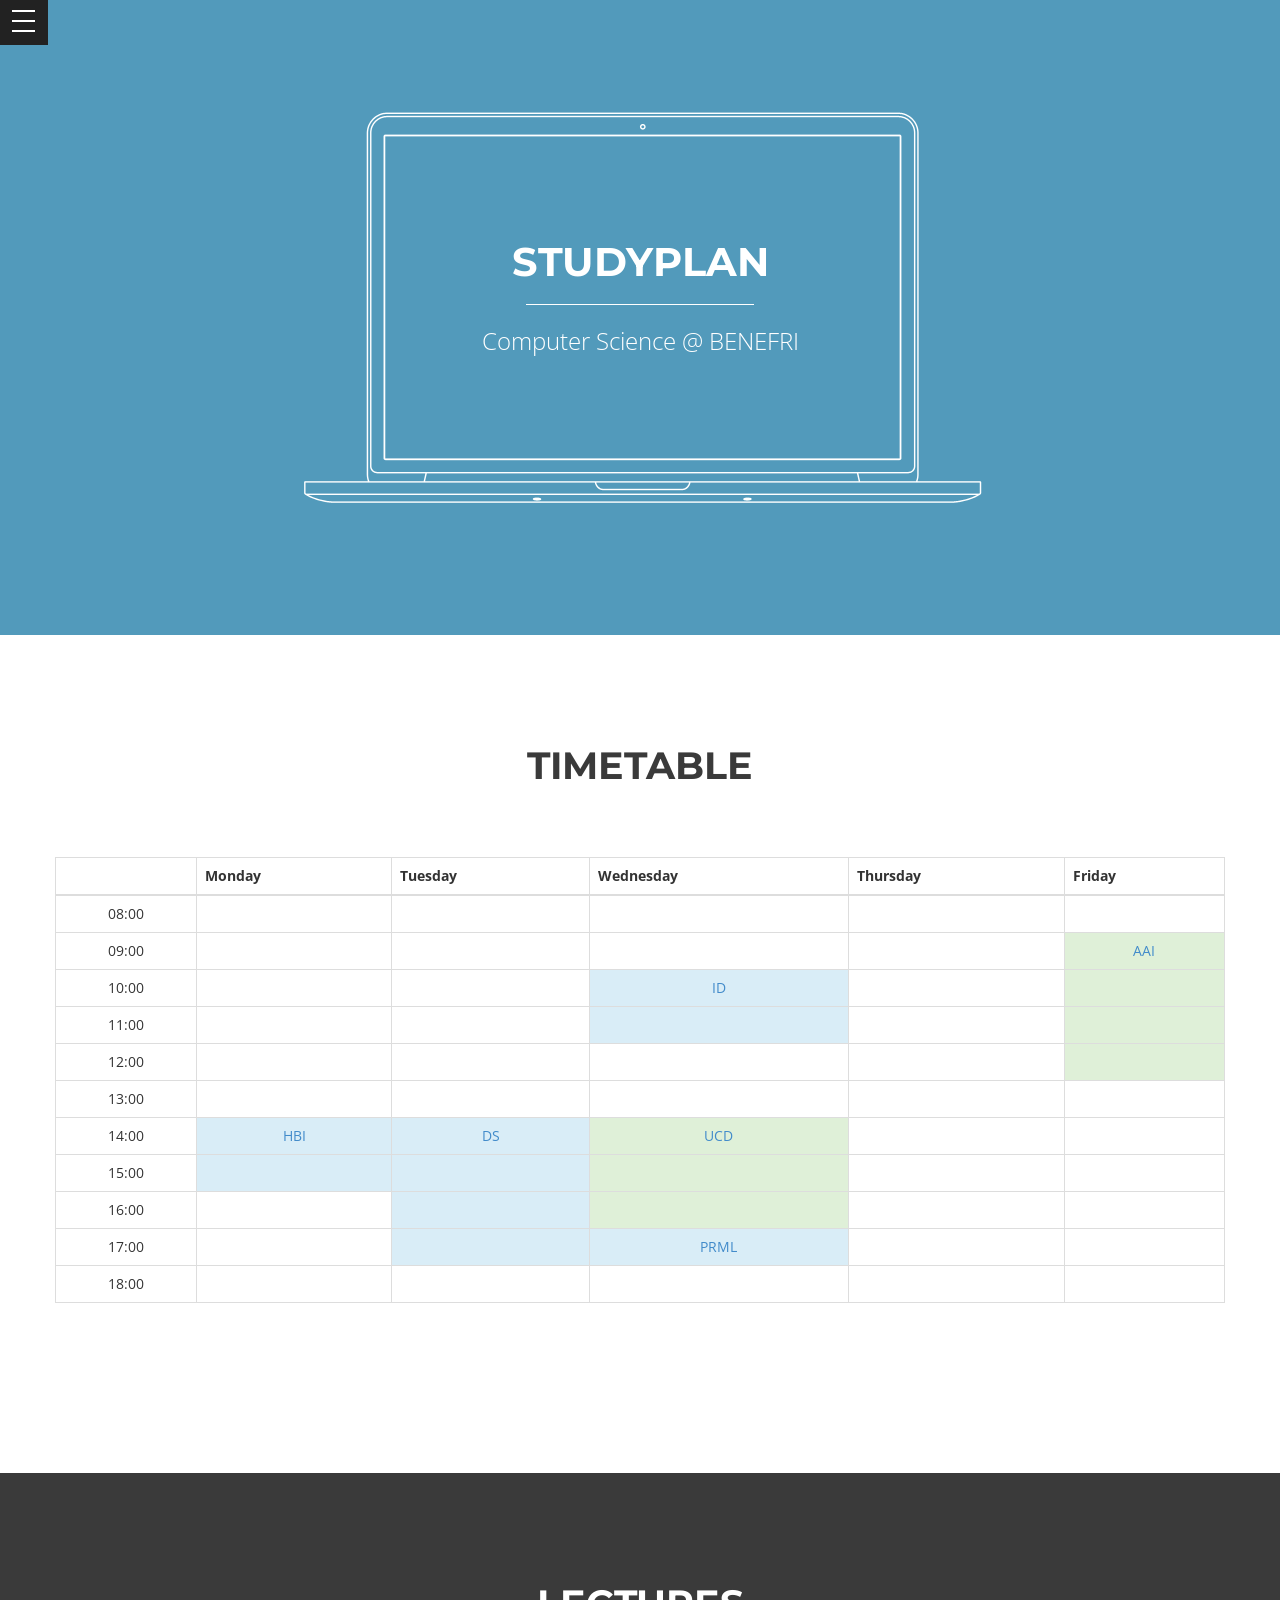
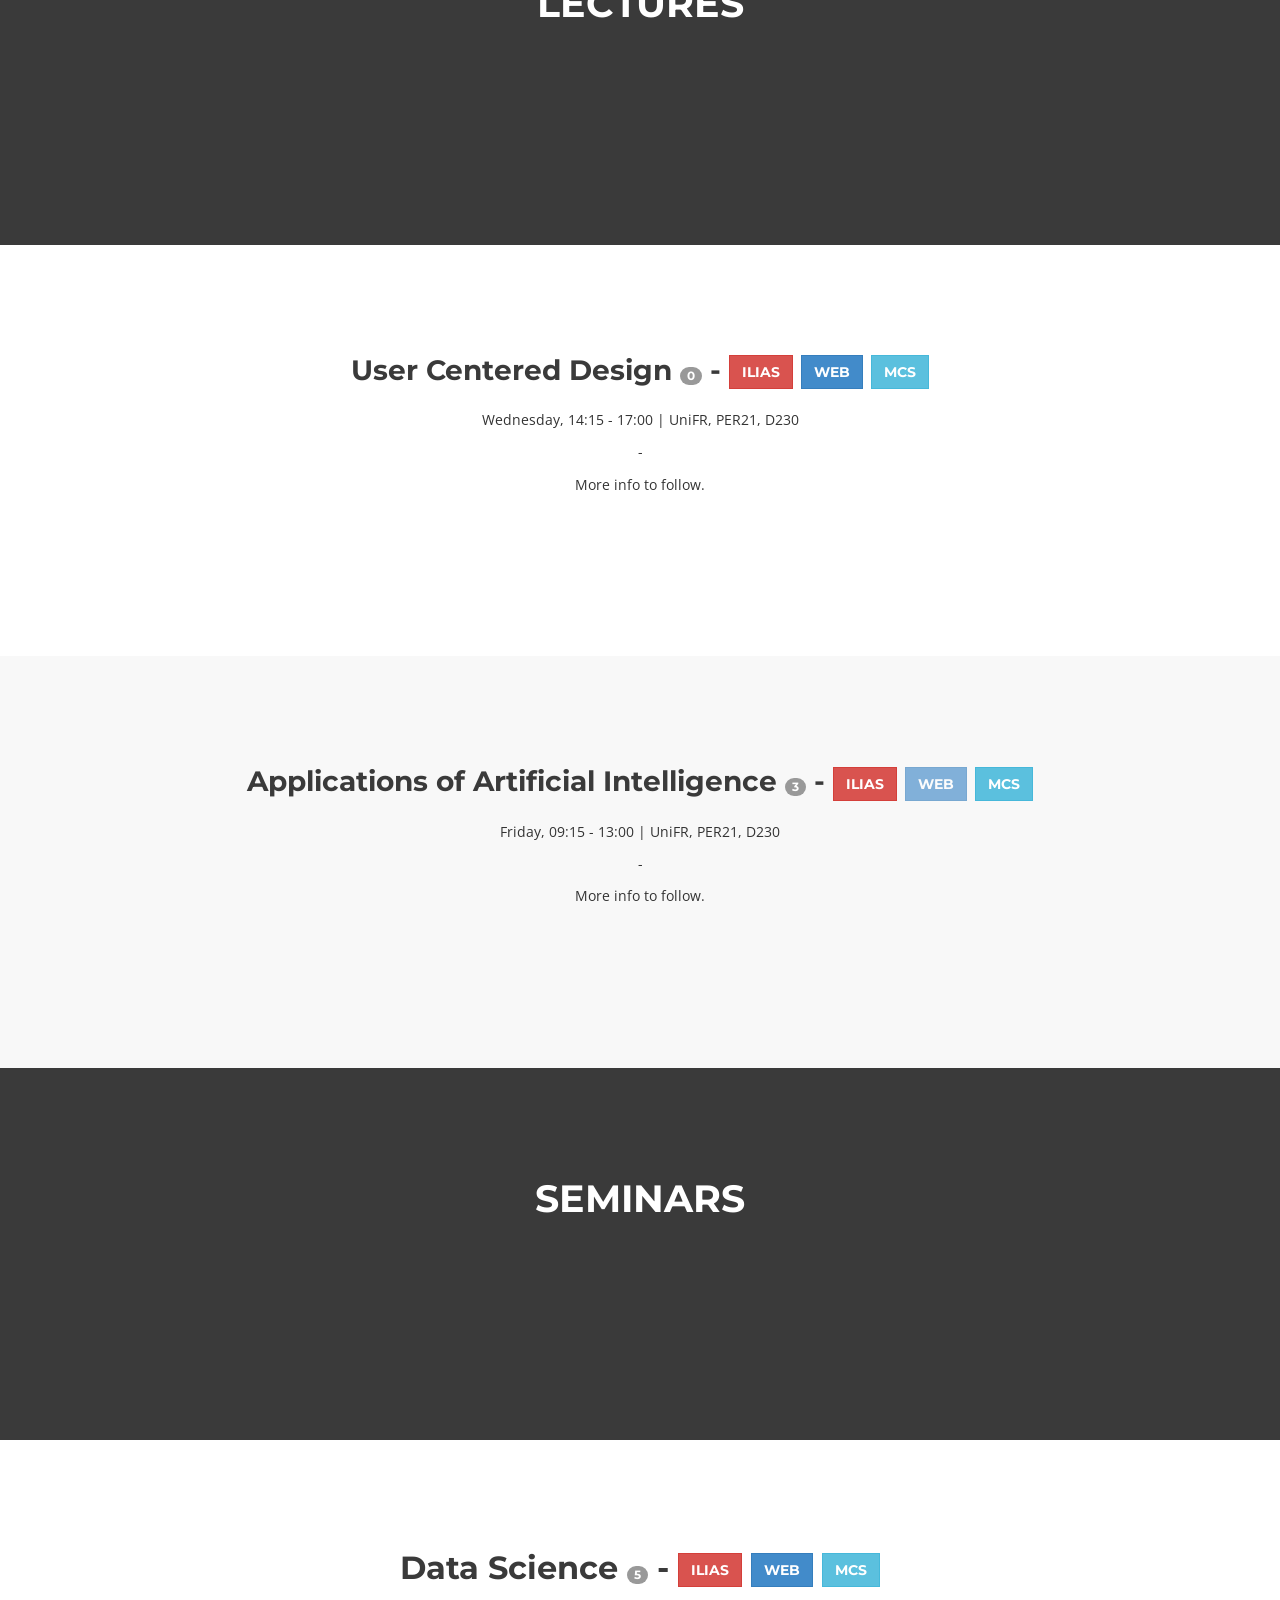
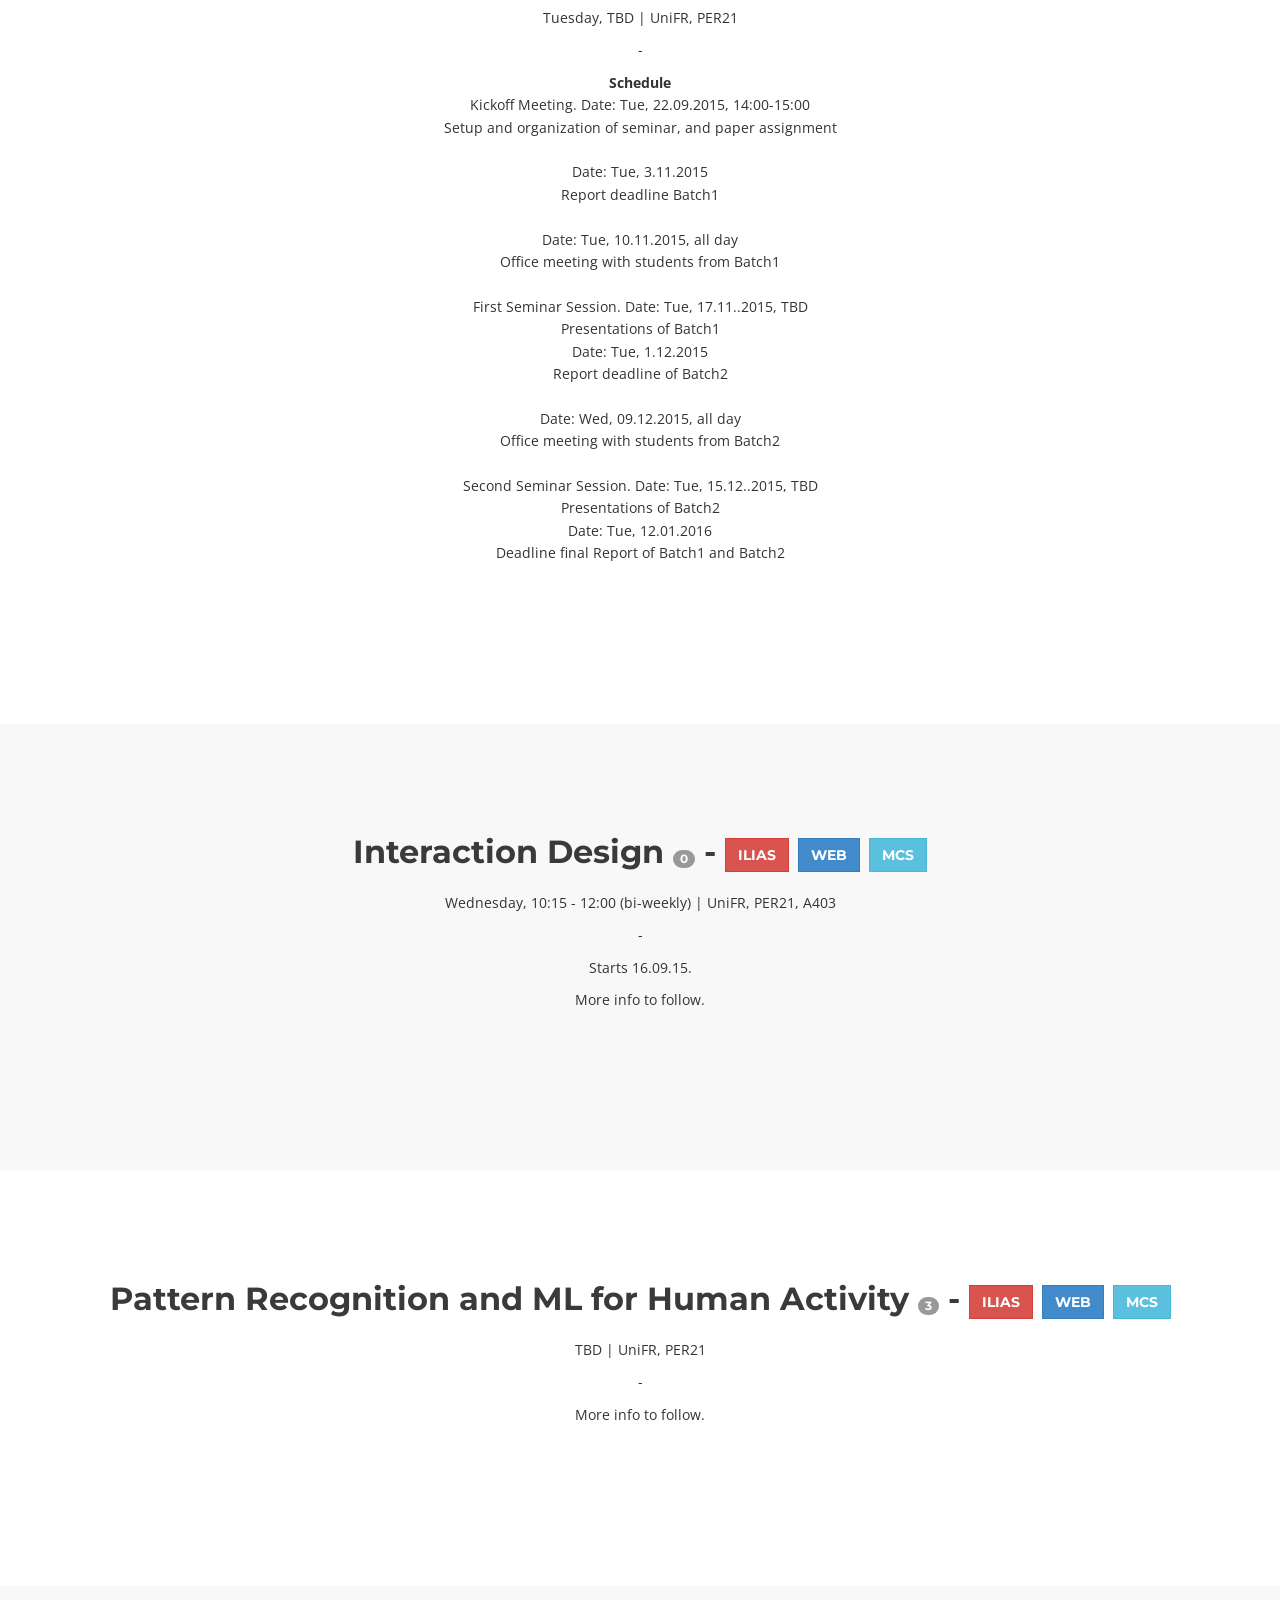
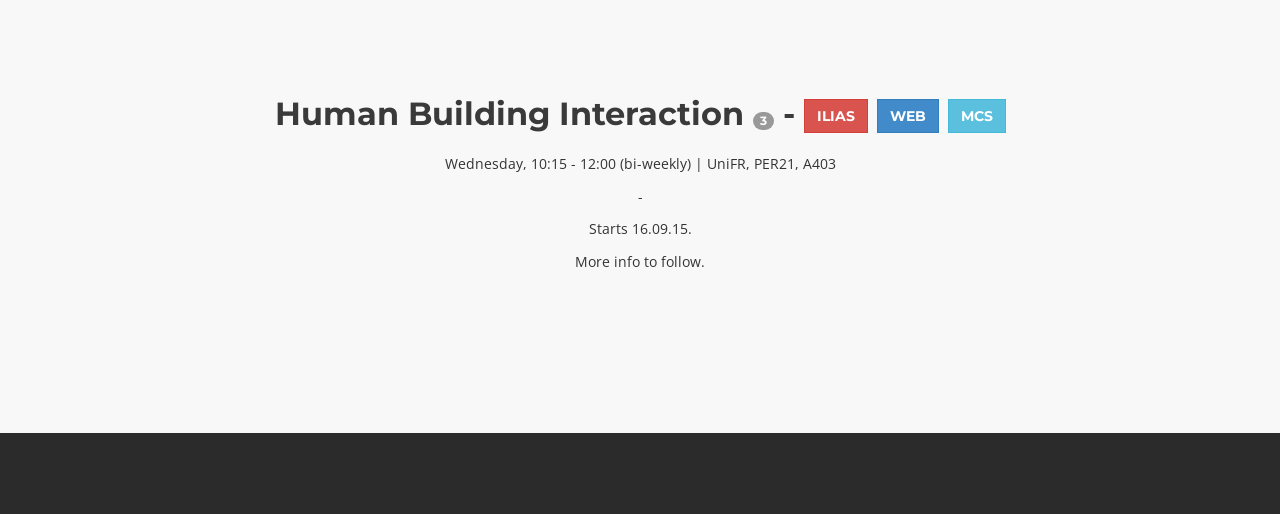
<file: index.html>
<!DOCTYPE html>
<html>
  <head>
    <title>ojs.xyz/uni</title>
    <meta charset="utf-8" />
    <meta content="width=device-width, initial-scale=1, maximum-scale=1, user-scalable=no" name="viewport">
    <!-- css -->
    <link href="css/bootstrap.min.css" rel="stylesheet" media="screen">
    <link href="css/style.css" rel="stylesheet" media="screen">
      	<script src="js/modernizr.custom.js"></script>

      </head>  <body><div class="menu-area">
			<div id="dl-menu" class="dl-menuwrapper">
						<button class="dl-trigger">Open Menu</button>
						<ul class="dl-menu">
							<li><a href="#">Home</a></li>
							<li><a href="#timetable">Timetable</a></li>
							<li>
								<a href="#">Lectures</a>
								<ul class="dl-submenu">
									<li><a href="#ucd">UCD</a></li>
									<li><a href="#aai">AAI</a></li>
								</ul>
							</li>
                            <li>
								<a href="#">Seminars</a>
								<ul class="dl-submenu">
									<li><a href="#ds">DS</a></li>
									<li><a href="#id">ID</a></li>
									<li><a href="#prml">PRML</a></li>
									<li><a href="#hbi">HBI</a></li>
								</ul>
							</li>
						</ul>
					</div><!-- /dl-menuwrapper -->
	</div>	

	  <!-- intro area -->	  
	  <div id="intro">
	  
			<div class="intro-text">
				<div class="container">
					<div class="row">
					
						
					<div class="col-md-12">
			
						<div class="brand">
							<h1><a href="index.html">STUDYPLAN</a></h1>
							<div class="line-spacer"></div>
							<p><span>Computer Science @ BENEFRI</span></p>
						</div>
					</div>
					</div>
				</div>
		 	</div>
			
	 </div>	  
	  
	  <!-- About -->
	  <section id="timetable" class="home-section bg-white">
		<div class="container">
			  <div class="row">
				  <div class="col-md-offset-2 col-md-8">
					<div class="section-heading">
					 <h2>TIMETABLE</h2>
					</div>
				  </div>
			  </div>
			  <div class="row">
                <table class="table table-bordered">
                    <thead>
                        <th></th><th>Mon<span class="hidden-xs">day</span></th><th>Tue<span class="hidden-xs">sday</span></th><th>Wed<span class="hidden-xs">nesday</span></th><th>Thu<span class="hidden-xs">rsday</span></th><th>Fri<span class="hidden-xs">day</span></th>
                    </thead>
                    <tbody class="time">
                        <tr><td>08<span class="hidden-xs">:00</span></td><td></td><td></td><td></td><td></td><td></td></tr>
                        <tr><td>09<span class="hidden-xs">:00</span></td><td></td><td></td><td></td><td></td><td class="success"><a href="#aai">AAI</a></td></tr>
                        <tr><td>10<span class="hidden-xs">:00</span></td><td></td><td></td><td class="info"><a href="#id">ID</a></td><td></td><td class="success"></td></tr>
                        <tr><td>11<span class="hidden-xs">:00</span></td><td></td><td></td><td class="info"></td><td></td><td class="success"></td></tr>
                        <tr><td>12<span class="hidden-xs">:00</span></td><td></td><td></td><td></td><td></td><td class="success"></td></tr>
                        <tr><td>13<span class="hidden-xs">:00</span></td><td></td><td></td><td></td><td></td><td></td></tr>
                        <tr><td>14<span class="hidden-xs">:00</span></td><td class="info"><a href="#hbi">HBI</a></td><td class="info"><a href="#ds">DS</a></td><td class="success"><a href="#ucd">UCD</a></td><td></td><td></td></tr>
                        <tr><td>15<span class="hidden-xs">:00</span></td><td class="info"></td><td class="info"></td><td class="success"></td><td></td><td></td></tr>
                        <tr><td>16<span class="hidden-xs">:00</span></td><td></td><td class="info"></td><td class="success"></td><td></td><td></td></tr>
                        <tr><td>17<span class="hidden-xs">:00</span></td><td></td><td class="info"></td><td class="info"><a href="#prml">PRML</a></td><td></td><td></td></tr>
                        <tr><td>18<span class="hidden-xs">:00</span></td><td></td><td></td><td></td><td></td><td></td></tr>
                    </tbody>
                </table>
			  </div>			  
		  </div>	  
	  </section>	  
<!-- spacer -->	  
<section id="spacer1" class="home-section spacer">	
   <div class="container">
        <div class="row">
            <div class="col-md-12">
                <div class="color-light">
                    <div class="section-heading">
                        <h2>Lectures</h2>
                    </div>
                </div>
            </div>				
        </div>
    </div>
</section>	
<!-- Lectures -->
<!-- <section id="snit" class="home-section bg-white">  
    <div class="container">
        <div class="row">
            <div class="col-lg-12">
                    <h2>Sensor Networks and Internet of Things <span class="badge">1</span> - <a href="https://ilias.unibe.ch/goto_ilias3_unibe_crs_849894.html" class="btn btn-danger">ILIAS</a> <a href="http://cds.unibe.ch/teaching/hs15_sn.html" class="btn btn-primary">Web</a> <a href="http://mcs.unibnf.ch/program/courses-timetable/courses/sensor-networks-and-internet-things" class="btn btn-info">MCS</a></h2>
                    <p>Monday, 09:15 - 13:00 | UniBE, Engehaldenstrasse 8, 003</p>
                    <p>-</p>
                    <p>More info to follow.</p>
            </div>
        </div>
    </div>
</section> -->
<section id="ucd" class="home-section bg-white">  
    <div class="container">
        <div class="row">
            <div class="col-lg-12">
                <div class="row">
                    <h3>User Centered Design <span class="badge">0</span> - <a href="https://ilias.unibe.ch/goto_ilias3_unibe_crs_849898.html" class="btn btn-danger">ILIAS</a> <a href="http://human-ist.unifr.ch/?q=courses/user-centered-design" class="btn btn-primary">Web</a> <a href="http://mcs.unibnf.ch/program/courses-timetable/courses/user-centered-design-3" class="btn btn-info">MCS</a></h3>
                    <p>Wednesday, 14:15 - 17:00 | UniFR, PER21, D230</p>
                    <p>-</p>
                    <p>More info to follow.</p>
                </div>     
            </div>
        </div>
    </div>
</section>
<section id="aai" class="home-section bg-gray">  
    <div class="container">
        <div class="row">
            <div class="col-lg-12">
                <div class="row">
                    <h3>Applications of Artificial Intelligence <span class="badge">3</span> - <a href="https://ilias.unibe.ch/goto_ilias3_unibe_crs_849820.html" class="btn btn-danger">ILIAS</a> <a href="" class="btn btn-primary disabled">Web</a> <a href="http://mcs.unibnf.ch/program/courses-timetable/courses/applications-artificial-intelligence-1" class="btn btn-info">MCS</a></h3>
                    <p>Friday, 09:15 - 13:00 | UniFR, PER21, D230</p>
                    <p>-</p>
                    <p>More info to follow.</p>
                </div>     
            </div>
        </div>
    </div>
</section>
<!-- spacer -->	  
<section id="spacer2" class="home-section spacer">	
   <div class="container">
        <div class="row">
            <div class="col-md-12">
                <div class="color-light">
                    <div class="section-heading">
                        <h2>Seminars</h2>
                    </div>
                </div>
            </div>				
        </div>
    </div>
</section>
<section id="ds" class="home-section bg-white">  
    <div class="container">
        <div class="row">
            <div class="col-lg-12">
                <div class="row">
                    <h2>Data Science <span class="badge">5</span> - <a href="https://ilias.unibe.ch/goto_ilias3_unibe_crs_852027.html" class="btn btn-danger">ILIAS</a> <a href="https://diuf.unifr.ch/xi/ds/" class="btn btn-primary">Web</a> <a href="http://mcs.unibnf.ch/program/courses-timetable/courses/seminar-data-science" class="btn btn-info">MCS</a></h2>
                    <p>Tuesday, TBD | UniFR, PER21</p>
                    <p>-</p>
<p><strong>Schedule</strong><br>
Kickoff Meeting. Date: Tue, 22.09.2015, 14:00-15:00<br>
Setup and organization of seminar, and paper assignment<br>
<br>
Date: Tue, 3.11.2015 <br>
Report deadline Batch1<br>
<br>
Date: Tue, 10.11.2015, all day<br>
Office meeting with students from Batch1<br>
<br>
First Seminar Session. Date: Tue, 17.11..2015, TBD<br>
Presentations of Batch1<br>
Date: Tue, 1.12.2015 <br>
Report deadline of Batch2<br>
<br>
Date: Wed, 09.12.2015, all day<br>
Office meeting with students from Batch2<br>
<br>
Second Seminar Session. Date: Tue, 15.12..2015, TBD<br>
Presentations of Batch2<br>
Date: Tue, 12.01.2016 <br>
Deadline final Report of Batch1 and Batch2</p>
                </div>     
            </div>
        </div>
    </div>
</section>
<section id="id" class="home-section bg-gray">  
    <div class="container">
        <div class="row">
            <div class="col-lg-12">
                <div class="row">
                    <h2>Interaction Design <span class="badge">0</span> - <a href="https://ilias.unibe.ch/goto_ilias3_unibe_crs_849932.html" class="btn btn-danger">ILIAS</a> <a href="http://human-ist.unifr.ch/?q=seminars/interaction-design-seminar" class="btn btn-primary">Web</a> <a href="http://mcs.unibnf.ch/program/courses-timetable/courses/seminar-interaction-design-2" class="btn btn-info">MCS</a></h2>
                    <p>Wednesday, 10:15 - 12:00 (bi-weekly) | UniFR, PER21, A403</p>
                    <p>-</p>
                    <p>Starts 16.09.15.</p>
                    <p>More info to follow.</p>
                </div>     
            </div>
        </div>
    </div>
</section>
<section id="prml" class="home-section bg-white">  
    <div class="container">
        <div class="row">
            <div class="col-lg-12">
                <div class="row">
                    <h2>Pattern Recognition and ML for Human Activity <span class="badge">3</span> - <a href="https://ilias.unibe.ch/goto_ilias3_unibe_crs_849940.html" class="btn btn-danger">ILIAS</a> <a href="https://docs.google.com/document/d/1BMZAsewyXaJGzF4AjaU56o7P7EnpkDwjt7kWhXnD6mU/edit" class="btn btn-primary">Web</a> <a href="http://mcs.unibnf.ch/program/courses-timetable/courses/seminar-pattern-recognition-and-machine-learning-human-activity-1" class="btn btn-info">MCS</a></h2>
                    <p>TBD | UniFR, PER21</p>
                    <p>-</p>
                    <p>More info to follow.</p>
                </div>     
            </div>
        </div>
    </div>
</section>
<section id="hbi" class="home-section bg-gray">  
    <div class="container">
        <div class="row">
            <div class="col-lg-12">
                <div class="row">
                    <h2>Human Building Interaction <span class="badge">3</span> - <a href="https://ilias.unibe.ch/goto_ilias3_unibe_crs_849928.html" class="btn btn-danger">ILIAS</a> <a href="http://human-ist.unifr.ch/?q=seminars/interaction-design-seminar" class="btn btn-primary">Web</a> <a href="http://mcs.unibnf.ch/program/courses-timetable/courses/seminar-interaction-design-2" class="btn btn-info">MCS</a></h2>
                    <p>Wednesday, 10:15 - 12:00 (bi-weekly) | UniFR, PER21, A403</p>
                    <p>-</p>
                    <p>Starts 16.09.15.</p>
                    <p>More info to follow.</p>
                </div>     
            </div>
        </div>
    </div>
</section>
	<footer>
		<div class="container">
			<div class="row">
				<div class="col-md-12">
				</div>
			</div>		
		</div>	
	</footer>
	</body> 
	 <!-- js -->
    <script src="js/jquery.js"></script>
    <script src="js/bootstrap.min.js"></script>
	<script src="js/jquery.smooth-scroll.min.js"></script>
	<script src="js/jquery.dlmenu.js"></script>
	<script src="js/wow.min.js"></script>
	<script src="js/custom.js"></script>
  	
</html>
</file>
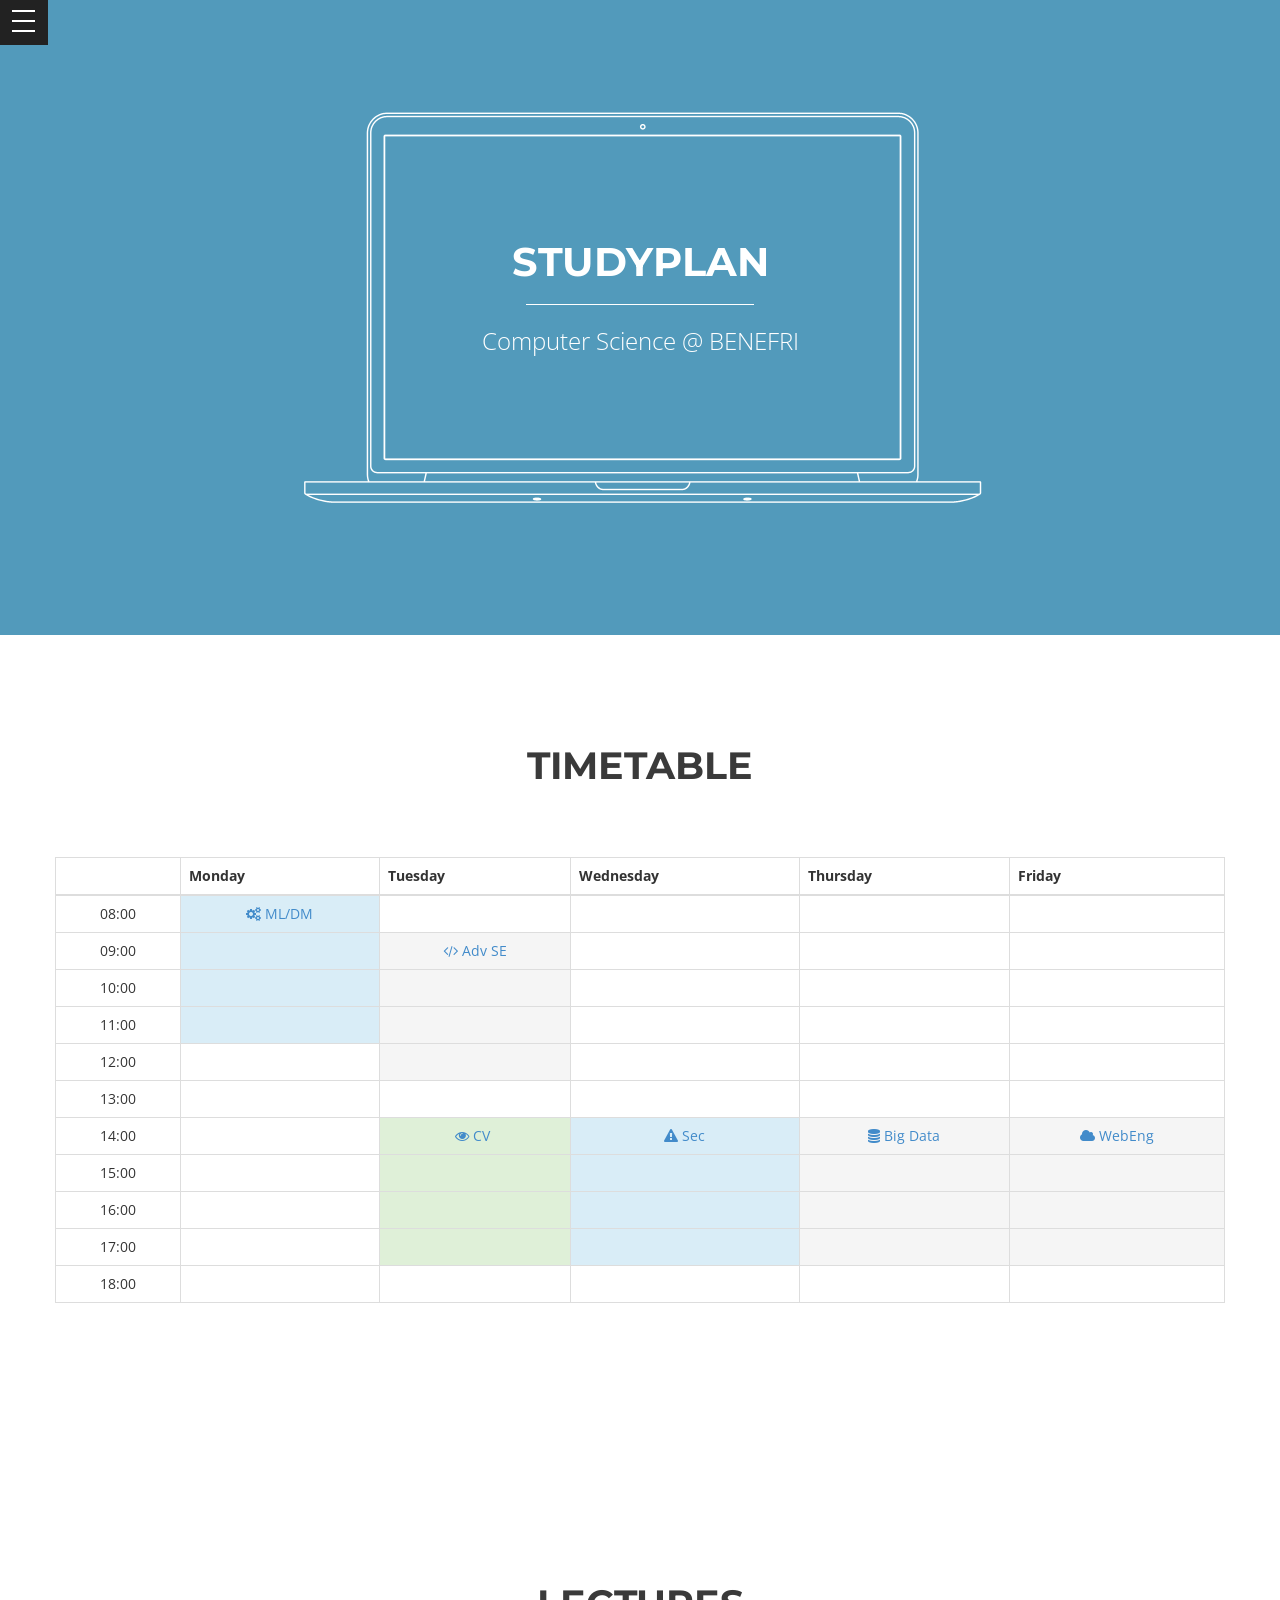
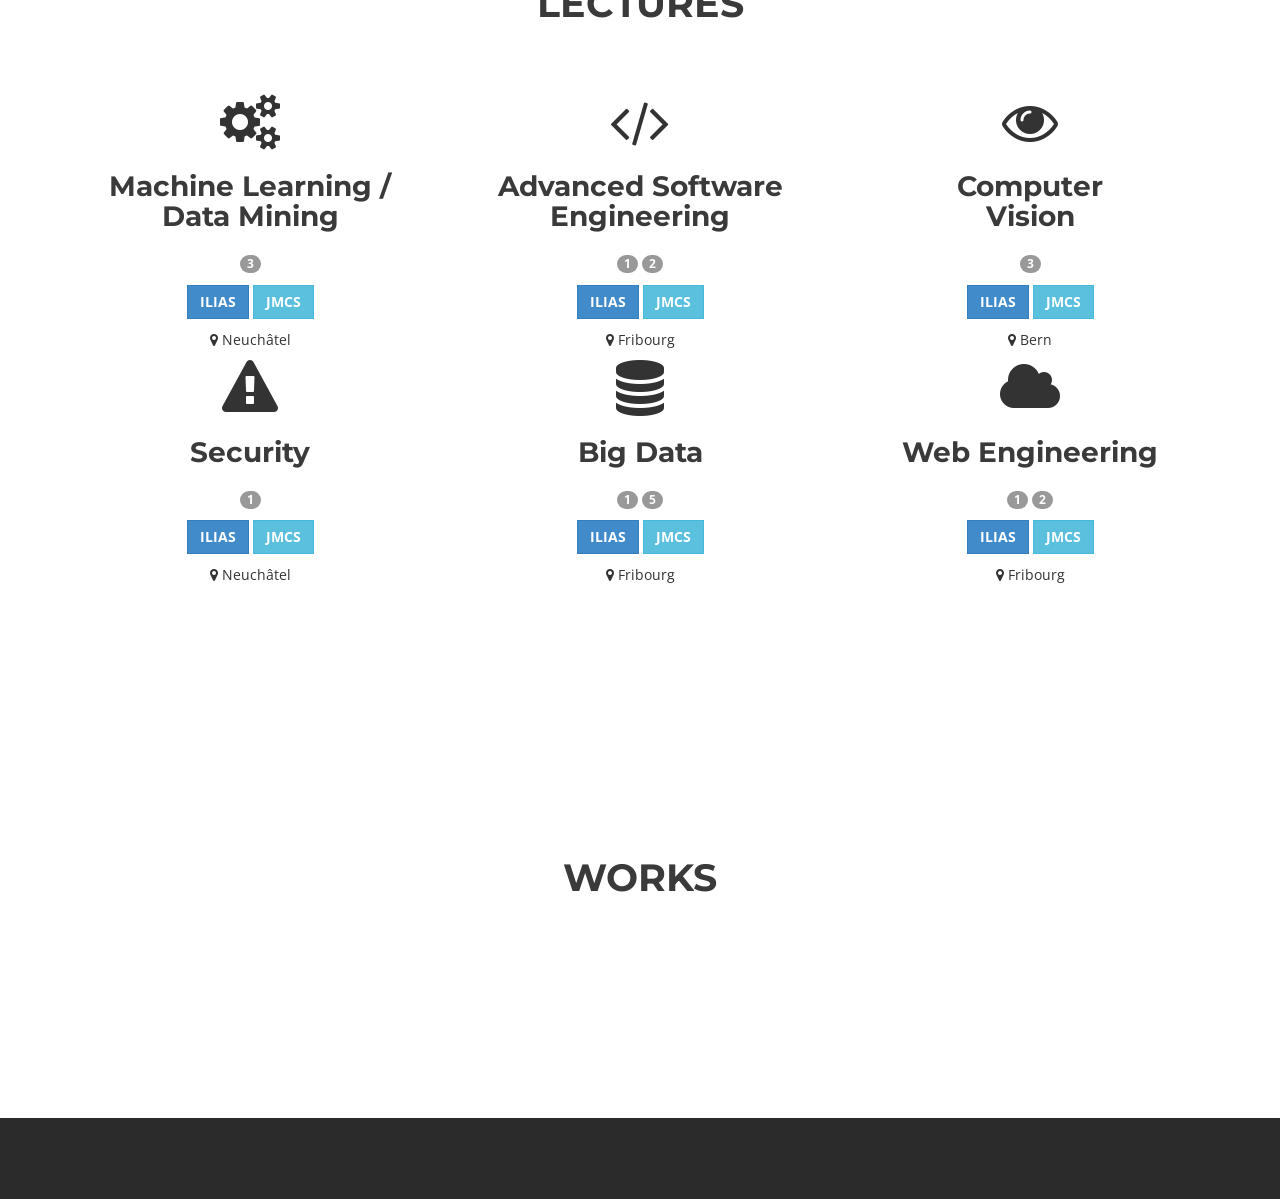
<file: hs14/index.html>
<!DOCTYPE html>
<html>
  <head>
    <title>Studyplan</title>
    <meta charset="utf-8" />
    <meta content="width=device-width, initial-scale=1, maximum-scale=1, user-scalable=no" name="viewport">
    <!-- css -->
    <link href="css/bootstrap.min.css" rel="stylesheet" media="screen">
    <link href="css/style.css" rel="stylesheet" media="screen">
      	<script src="js/modernizr.custom.js"></script>

      </head>  <body><div class="menu-area">
			<div id="dl-menu" class="dl-menuwrapper">
						<button class="dl-trigger">Open Menu</button>
						<ul class="dl-menu">
							<li><a href="#">Home</a></li>
							<li><a href="#timetable">Timetable</a></li>
							<li><a href="#lectures">Lectures</a></li>
							<li><a href="#works">Works</a></li>
							<li>
								<a href="#">Sub Menu</a>
								<ul class="dl-submenu">
									<li><a href="#">Sub menu</a></li>
									<li><a href="#">Sub menu</a></li>
								</ul>
							</li>
						</ul>
					</div><!-- /dl-menuwrapper -->
	</div>	

	  <!-- intro area -->	  
	  <div id="intro">
	  
			<div class="intro-text">
				<div class="container">
					<div class="row">
					
						
					<div class="col-md-12">
			
						<div class="brand">
							<h1><a href="index.html">STUDYPLAN</a></h1>
							<div class="line-spacer"></div>
							<p><span>Computer Science @ BENEFRI</span></p>
						</div>
					</div>
					</div>
				</div>
		 	</div>
			
	 </div>	  
	  
	  <!-- About -->
	  <section id="timetable" class="home-section bg-white">
		<div class="container">
			  <div class="row">
				  <div class="col-md-offset-2 col-md-8">
					<div class="section-heading">
					 <h2>TIMETABLE</h2>
					</div>
				  </div>
			  </div>
			  <div class="row">
                <table class="table table-bordered">
                    <thead>
                        <th></th><th>Mon<span class="hidden-xs">day</span></th><th>Tue<span class="hidden-xs">sday</span></th><th>Wed<span class="hidden-xs">nesday</span></th><th>Thu<span class="hidden-xs">rsday</span></th><th>Fri<span class="hidden-xs">day</span></th>
                    </thead>
                    <tbody>
                        <tr><td>08<span class="hidden-xs">:00</span></td><td class="info"><a href="#mldm"><span class="hidden-xs"><i class="fa fa-gears"></i> ML/DM</span><span class="visible-xs"><i class="fa fa-gears"></i> ML&nbsp; </span></a></td><td></td><td></td><td></td><td></td></tr>
                        <tr><td>09<span class="hidden-xs">:00</span></td><td class="info"></td><td class="active"><a href="#ase"><span class="hidden-xs"><i class="fa fa-code"></i> Adv SE</span><span class="visible-xs"><i class="fa fa-code"></i> ASE</span></a></td><td></td><td></td><td></td></tr>
                        <tr><td>10<span class="hidden-xs">:00</span></td><td class="info"></td><td class="active"></td><td></td><td></td><td></td></tr>
                        <tr><td>11<span class="hidden-xs">:00</span></td><td class="info"></td><td class="active"></td><td></td><td></td><td></td></tr>
                        <tr><td>12<span class="hidden-xs">:00</span></td><td></td><td class="active"></td><td></td><td></td><td></td></tr>
                        <tr><td>13<span class="hidden-xs">:00</span></td><td></td><td></td><td></td><td></td><td></td></tr>
                        <tr><td>14<span class="hidden-xs">:00</span></td><td></td><td class="success"><a href="#cv"><i class="fa fa-eye"></i> CV&nbsp;</a></td><td class="info"><a href="#sec"><i class="fa fa-exclamation-triangle"></i> Sec</a></td><td class="active"><a href="#bg"><span class="hidden-xs"><i class="fa fa-database"></i> Big Data</span><span class="visible-xs"><i class="fa fa-database"></i> BD&nbsp;</span></a></td><td class="active"><a href="#webeng"><span class="hidden-xs"><i class="fa fa-cloud"></i> WebEng</span><span class="visible-xs"><i class="fa fa-cloud"></i> Web</span></a></td></tr>
                        <tr><td>15<span class="hidden-xs">:00</span></td><td></td><td class="success"></td><td class="info"></td><td class="active"></td><td class="active"></td></tr>
                        <tr><td>16<span class="hidden-xs">:00</span></td><td></td><td class="success"></td><td class="info"></td><td class="active"></td><td class="active"></td></tr>
                        <tr><td>17<span class="hidden-xs">:00</span></td><td></td><td class="success"></td><td class="info"></td><td class="active"></td><td class="active"></td></tr>
                        <tr><td>18<span class="hidden-xs">:00</span></td><td></td><td></td><td></td><td></td><td></td></tr>
                    </tbody>
                </table>
			  </div>			  
		  </div>	  
	  </section>	  
	  
<!-- Services -->
<section id="lectures" class="home-section bg-white">
    <div class="container">
        <div class="row">
            <div class="col-md-offset-2 col-md-8">
                <div class="section-heading">
                    <h2>Lectures</h2>
                </div>
            </div>
        </div>
        <div class="row">
        <div class="col-xs-12 col-sm-4 col-md-4 col-lg-4">
            <div class="row">
                <i class="fa fa-gears fa-4x"></i>
                <h3>Machine Learning /<br> Data Mining</h3>
                <p>
                    <span class="badge">3</span>
                </p>
                <p>
                    <a href="https://ilias.unibe.ch/goto_ilias3_unibe_crs_700201.html" class="btn btn-primary">ILIAS</a>
                    <a href="http://mcs.unibnf.ch/program/courses-timetable/courses/machine-learning-and-data-mining-2" class="btn btn-info">JMCS</a>
                </p>
                <p><i class="fa fa-map-marker"></i> Neuchâtel</p>
            </div>     

        </div>
        <div class="col-xs-12 col-sm-4 col-md-4 col-lg-4">
            <div class="row">
                <i class="fa fa-code fa-4x"></i>
                <h3>Advanced Software Engineering</h3>
                <p>
                    <span class="badge">1</span> <span class="badge">2</span>
                </p>
                <p>
                    <a href="https://ilias.unibe.ch/goto.php?target=crs_700177&client_id=ilias3_unibe" class="btn btn-primary">ILIAS</a>
                    <a href="http://mcs.unibnf.ch/program/courses-timetable/courses/advanced-software-engineering" class="btn btn-info">JMCS</a>
                </p>
                <p><i class="fa fa-map-marker"></i> Fribourg</p>
            </div>            

        </div>
        <div class="col-xs-12 col-sm-4 col-md-4 col-lg-4">
            <div class="row">
                <i class="fa fa-eye fa-4x"></i>
                <h3>Computer <br>Vision<span class="visible-sm">.</span></h3>
                <p>
                    <span class="badge">3</span>
                </p>
                <p>
                    <a href="https://ilias.unibe.ch/goto_ilias3_unibe_crs_700189.html" class="btn btn-primary">ILIAS</a>
                    <a href="http://mcs.unibnf.ch/program/courses-timetable/courses/computer-vision" class="btn btn-info">JMCS</a>
                </p>
                <p><i class="fa fa-map-marker"></i> Bern</p>
            </div>
        </div>      </div><div class="row">       
        <div class="col-xs-12 col-sm-4 col-md-4 col-lg-4">
            <div class="row">
                <i class="fa fa-exclamation-triangle fa-4x"></i>
                <h3>Security</h3>
                <p>
                    <span class="badge">1</span>
                </p>
                <p>
                    <a href="https://ilias.unibe.ch/goto_ilias3_unibe_crs_700213.html" class="btn btn-primary">ILIAS</a>
                    <a href="http://mcs.unibnf.ch/program/courses-timetable/courses/security-2" class="btn btn-info">JMCS</a>
                </p>
                <p><i class="fa fa-map-marker"></i> Neuchâtel</p>
            </div>
        </div>              

        <div class="col-xs-12 col-sm-4 col-md-4 col-lg-4">
            <div class="row">
                <i class="fa fa-database fa-4x"></i>
                <h3>Big Data</h3>
                <p>
                    <span class="badge">1</span> <span class="badge">5</span>
                </p>
                <p>
                    <a href="https://ilias.unibe.ch/goto_ilias3_unibe_crs_700183.html" class="btn btn-primary">ILIAS</a>
                    <a href="http://mcs.unibnf.ch/program/courses-timetable/courses/big-data" class="btn btn-info">JMCS</a>
                </p>
                <p><i class="fa fa-map-marker"></i> Fribourg</p>
            </div>
        </div>                

        <div class="col-xs-12 col-sm-4 col-md-4 col-lg-4">
            <div class="row">
                <i class="fa fa-cloud fa-4x"></i>
                <h3>Web Engineering</h3>
                <p>
                    <span class="badge">1</span> <span class="badge">2</span>
                </p>
                <p>
                    <a href="https://ilias.unibe.ch/goto_ilias3_unibe_crs_700249.html" class="btn btn-primary">ILIAS</a>
                    <a href="http://mcs.unibnf.ch/program/courses-timetable/courses/web-engineering-2" class="btn btn-info">JMCS</a>
                </p>
                <p><i class="fa fa-map-marker"></i> Fribourg</p>
            </div>
        </div>

        </div>
    </div>
</section>
    <!-- Services -->
<section id="works" class="home-section bg-white">
    <div class="container">
        <div class="row">
            <div class="col-md-offset-2 col-md-8">
                <div class="section-heading">
                    <h2>Works</h2>
                </div>
            </div>
        </div>
        <div class="row">

        </div>
    </div>
</section>
	<footer>
		<div class="container">
			<div class="row">
				<div class="col-md-12">
				</div>
			</div>		
		</div>	
	</footer>
	</body> 
	 <!-- js -->
    <script src="js/jquery.js"></script>
    <script src="js/bootstrap.min.js"></script>
	<script src="js/jquery.smooth-scroll.min.js"></script>
	<script src="js/jquery.dlmenu.js"></script>
	<script src="js/wow.min.js"></script>
	<script src="js/custom.js"></script>
  	
</html>
</file>
<file: css/style.css>
/* ================================
Imports
================================= */
@import url(http://fonts.googleapis.com/css?family=Montserrat:400,700|Open+Sans:400,300,700,800);
@import url('font-awesome.min.css');
@import url('overwrite.css');
@import url('dlmenu.css');
@import url('animate.css');

/* ================================
General
================================= */
body{
	margin:0;
	padding:0;
	text-align: center;
	font-family: 'Open Sans', sans-serif;
	font-size: 14px;
	line-height: 1.6em;
	
}

h1 {
	font-size: 36px;
}
h2 {
	font-size: 32px;
}
h3 {
	font-size: 28px;
}
h4 {
	font-size: 24px;
}
h5 {
	font-size: 20px;
}
h6 {
	font-size: 18px;
}

h1,h2,h3,h4,h5,h6,.h1,.h2,.h3,.h4,.h5,.h6{
	color: #3a3a3a;
	font-weight: 700;
	margin-bottom: 20px;
	font-family: 'Montserrat', sans-serif;
}


.lead{
	font-weight: 400;
}

button {
	display: inline-block;
	margin-bottom: 0;
	margin-bottom: 10px;
	padding: 6px 12px;
	border: 1px solid transparent;
	vertical-align: middle;
	text-align: center;
	white-space: nowrap;
	font-weight: normal;
	font-size: 14px;
	line-height: 1.428571429;
	cursor: pointer;
	-webkit-user-select: none;
	-moz-user-select: none;
	-ms-user-select: none;
	-o-user-select: none;
	user-select: none;
}
button.navbar-toggle {
	background: #2b2b2b;
	border: none;
	color: #fff;
}

.btn-theme,.btn-theme:hover,.btn-theme:focus{
	color: #fff;
}
.btn-theme:hover{
	background: transparent !important;
	border-color: #999;
	color: #999;
}


/* ================================
margin, padding
================================= */
.mar-top0 {
	margin-top: 0;
}
.mar-top10 {
	margin-top: 10px;
}
.mar-top20 {
	margin-top: 20px;
}
.mar-top30 {
	margin-top: 30px;
}
.mar-top40 {
	margin-top: 40px;
}



/* ================================
Home sections
================================= */

.home-section {
	width: 100%;
	padding: 90px 0px 150px 0px;
}

/* --- heading --- */
.section-heading {
	margin-bottom: 70px;
}
	
.section-heading h2 {
	font-size: 38px;
	text-transform: uppercase;
}
	
.section-heading .heading-line {
	margin:0 auto;
	display: block;
	height: 1px;
	width: 80px;
	background: #333;
	margin-top: 10px;
	margin-bottom: 20px;
}

	
/* --- section bg var --- */

.bg-white {
	background: #fff;
}

.bg-gray {
	background: #f8f8f8;
}

.bg-dark {
	background: #575757;
}


/* --- section content general color --- */

.color-light h1,.color-light h2,.color-light h3,.color-light h4,.color-light h5,.color-light h6 {
	color: #fff;
}


.color-light p {
	color: #eee;
}


/* ==========================
Spacer
============================= */

#spacer1{	
	/* background-image: url(../img/spacer/1.jpg); */
    background-color: #3a3a3a;
}
#spacer2{	
	/* background-image: url(../img/spacer/2.jpg); */
    background-color: #3a3a3a;
}


/* ================================
Intro
================================= */

#intro{
    height:635px;
    width:100%;
    background-color: #529abb;
    background-image: url(../img/bg-mac.png);
    background-position:center;
    background-repeat:no-repeat;
    overflow-y:hidden;
    text-align:center;
    position:relative;
}



.intro-text {
	position:relative;
	width:100%;
	margin-top:200px;
	z-index:1000;
}
#intro .brand {
	margin-top: 40px;
}
.intro-text h1 a {
	color:#fff;
	text-align:center;
	font-weight: 700;
	font-size: 40px; 
	line-height:1.1em;
	padding-top:30px;
	text-transform: uppercase;	
}
.intro-text h1 a:hover {
	text-decoration: none;
}

.line-spacer {
	width: 20%;
	margin:0 auto;
	margin-top: 20px;
	margin-bottom: 25px;
	border-bottom:1px solid #fff;
}

.intro-text p span {
	color:#fff;
	font-size: 24px;
	text-align:center;
	font-weight: 300;
}

/* ================================
About
================================= */
.box-team img {
	margin-bottom: 30px;
}



/* ================================
Services
================================= */

.service-box p {
	margin-bottom: 20px;
}

.service.carousel h4,.service.carousel p {
	text-align: left;
}


.service .carousel-control{
	background: none;
}

.service .screenshot{
	overflow: hidden;
	overflow: hidden;
	margin-right: auto;
	margin-left: auto;
}

.service .screenshot img{
	margin-right: auto;
	margin-left: auto;
	padding-left: 4px;
	width: 400px;
}

.service .carousel-indicators {
	position: relative;
	bottom: 0;
	left: 0;
	margin-top: 0px;
	margin-bottom: 0px;
	margin-left: 0px;
	padding: 5px;
	padding-bottom: 8px;
	width: 100%;
	background: #ffffff;
}

.service .carousel-indicators .active {
	width: 45px;
	height: 5px;
	border: none;
	border-radius: 0px;
}

.service .carousel-indicators li {
	display: inline-block;
	margin: 1px;
	width: 45px;
	height: 5px;
	border: none;
	border-radius: 0px;
	background: #eeeeee;
	text-indent: -999px;
	cursor: pointer;
}


/* ================================
Works
================================= */


.lb-album{
	margin-left:40px;
	list-style: none;
	width: 100%;
	margin: 0 auto;
}
.lb-album li{
	float: left;
	margin: 10px;
	position: relative;
}
.lb-album li > a,
.lb-album li > a img{
	display: block;
}
.lb-album li > a{
	width: 150px;
	height: 150px;
	position: relative;
	padding: 0;
	background: #2b2b2b;
}
.lb-album li > a span{
	position: absolute;
	width: 150px;
	height: 150px;
	top: 0;
	left: 0;
	text-align: center;
	line-height: 150px;
	color: rgba(27,54,81,0.8);
	text-shadow: 0px 1px 1px rgba(255,255,255,0.6);
	font-size: 24px;
	opacity: 0;
	filter: alpha(opacity=0); /* internet explorer */
    -ms-filter:"progid:DXImageTransform.Microsoft.Alpha(opacity=0)"; /*IE8*/
	background: rgb(241,210,194);
	background: -moz-radial-gradient(center, ellipse cover, rgba(255,255,255,0.56) 0%, rgba(241,210,194,1) 100%);
	background: -webkit-gradient(radial, center center, 0px, center center, 100%, color-stop(0%,rgba(255,255,255,0.56)), color-stop(100%,rgba(241,210,194,1)));
	background: -webkit-radial-gradient(center, ellipse cover, rgba(255,255,255,0.56) 0%,rgba(241,210,194,1) 100%);
	background: -o-radial-gradient(center, ellipse cover, rgba(255,255,255,0.56) 0%,rgba(241,210,194,1) 100%);
	background: -ms-radial-gradient(center, ellipse cover, rgba(255,255,255,0.56) 0%,rgba(241,210,194,1) 100%);
	background: radial-gradient(center, ellipse cover, rgba(255,255,255,0.56) 0%,rgba(241,210,194,1) 100%);
	-webkit-transition: opacity 0.3s linear;
	-moz-transition: opacity 0.3s linear;
	-o-transition: opacity 0.3s linear;
	-ms-transition: opacity 0.3s linear;
	transition: opacity 0.3s linear;
}
.lb-album li > a:hover span{
	opacity: 1;
	filter: alpha(opacity=99); /* internet explorer */
    -ms-filter:"progid:DXImageTransform.Microsoft.Alpha(opacity=99)"; /*IE8*/
}
.lb-overlay{
	width: 0px;
	height: 0px;
	position: fixed;
	overflow: hidden;
	left: 0px;
	top: 0px;
	padding: 0px;
	z-index: 99;
	text-align: center;
	background: rgb(241,210,194);
	background: -moz-radial-gradient(center, ellipse cover, rgba(255,255,255,0.56) 0%, rgba(241,210,194,1) 100%);
	background: -webkit-gradient(radial, center center, 0px, center center, 100%, color-stop(0%,rgba(255,255,255,0.56)), color-stop(100%,rgba(241,210,194,1)));
	background: -webkit-radial-gradient(center, ellipse cover, rgba(255,255,255,0.56) 0%,rgba(241,210,194,1) 100%);
	background: -o-radial-gradient(center, ellipse cover, rgba(255,255,255,0.56) 0%,rgba(241,210,194,1) 100%);
	background: -ms-radial-gradient(center, ellipse cover, rgba(255,255,255,0.56) 0%,rgba(241,210,194,1) 100%);
	background: radial-gradient(center, ellipse cover, rgba(255,255,255,0.56) 0%,rgba(241,210,194,1) 100%);
}
.lb-overlay > div{
	position: relative;
	color: rgba(27,54,81,0.8);
	opacity: 0;
	filter: alpha(opacity=0); /* internet explorer */
    -ms-filter:"progid:DXImageTransform.Microsoft.Alpha(opacity=0)"; /*IE8*/
	width: 550px;
	margin: 10px auto 0px auto;
	text-shadow: 0px 1px 1px rgba(255,255,255,0.6);
	-webkit-transition: opacity 0.3s linear 1.3s;
	-moz-transition: opacity 0.3s linear 1.3s;
	-o-transition: opacity 0.3s linear 1.3s;
	-ms-transition: opacity 0.3s linear 1.3s;
	transition: opacity 0.3s linear 1.3s;
}
.lb-overlay div h3,
.lb-overlay div p{
	padding: 0px 20px;
	width: 200px;
	height: 60px;
}
.lb-overlay div h3{
	font-size: 32px;
	margin-top:0;
	float: left;
	text-align: right;
	border-right: 1px solid rgba(27,54,81,0.4);
	text-shadow: none;
	color: #fff;
}
.lb-overlay div h3 span,
.lb-overlay div p{
	font-size: 16px;
	text-shadow: none;
	color: #fff;
}
.lb-overlay div h3 span{
	display: block;
	line-height: 6px;
}
.lb-overlay div p{
	text-align: left;
	float: left;
	width: 260px;
}
.lb-overlay a.lb-close{
	
	z-index: 1001;
	color: #fff;
	position: absolute;
	top: 43px;
	left: 50%;
	
	font-size: 28px;
	line-height: 26px;
	text-align: center;
	width: 50px;
	height: 23px;
	overflow: hidden;
	margin-left: -25px;
	opacity: 0;
	filter: alpha(opacity=0); /* internet explorer */
    -ms-filter:"progid:DXImageTransform.Microsoft.Alpha(opacity=0)"; /*IE8*/
	-webkit-transition: opacity 0.3s linear 1.2s;
	-moz-transition: opacity 0.3s linear 1.2s;
	-o-transition: opacity 0.3s linear 1.2s;
	-ms-transition: opacity 0.3s linear 1.2s;
	transition: opacity 0.3s linear 1.2s;
}
.lb-overlay img{
	/* height: 100%; For Opera max-height does not seem to work */
	max-height: 100%;
	position: relative;
	-webkit-box-shadow: 1px 1px 4px rgba(0,0,0,0.3);
	-moz-box-shadow: 1px 1px 4px rgba(0,0,0,0.3);
	box-shadow: 0px 2px 7px rgba(0,0,0,0.2);
}
.lb-overlay:target {
	width: auto;
	height: auto;
	bottom: 0px;
	right: 0px;
	padding: 80px 100px 120px 100px;
}
.lb-overlay:target img {
	-webkit-animation: fadeInScale 1.2s ease-in-out;
	-moz-animation: fadeInScale 1.2s ease-in-out;
	-o-animation: fadeInScale 1.2s ease-in-out;
	-ms-animation: fadeInScale 1.2s ease-in-out;
	animation: fadeInScale 1.2s ease-in-out;
}
.lb-overlay:target a.lb-close,
.lb-overlay:target > div{
	opacity: 1;
	filter: alpha(opacity=99); /* internet explorer */
    -ms-filter:"progid:DXImageTransform.Microsoft.Alpha(opacity=99)"; /*IE8*/
}
@-webkit-keyframes fadeInScale {
  0% { -webkit-transform: scale(0.6); opacity: 0; }
  100% { -webkit-transform: scale(1); opacity: 1; }
}
@-moz-keyframes fadeInScale {
  0% { -moz-transform: scale(0.6); opacity: 0; }
  100% { -moz-transform: scale(1); opacity: 1; }
}
@-o-keyframes fadeInScale {
  0% { -o-transform: scale(0.6); opacity: 0; }
  100% { -o-transform: scale(1); opacity: 1; }
}
@-ms-keyframes fadeInScale {
  0% { -ms-transform: scale(0.6); opacity: 0; }
  100% { -ms-transform: scale(1); opacity: 1; }
}
@keyframes fadeInScale {
  0% { transform: scale(0.6); opacity: 0; }
  100% { transform: scale(1); opacity: 1; }
}

/* 
	100% Height for Opera as the max-height seems to be ignored, not optimal for large screens 
	http://bricss.net/post/11230266445/css-hack-to-target-opera 
*/
x:-o-prefocus, .lb-overlay img {
    height: 100%;
}


/* ================================
Contact
================================= */


/* ================================
Bottom widget
================================= */
ul.social-network {	
	margin: 0;
	margin-left:0;
	padding-left: 0;
	list-style: none;
}
ul.social-network li {
	display: inline;
	margin: 5px 5px;
}

ul.social-network li a:hover span .fa-circle {
	color: #2b2b2b;
}

/* ================================
Footer
================================= */
footer {
	background: #2b2b2b;
	color: #ddd;
	padding: 50px 0 30px;
}


/* ================================
more media queries
================================= */

@media (max-width:768px) {
	#intro{
		background-image: url(../img/bg-mac.png);
		background-size:100%;
	}
	.box-team, .box-team img {
		text-align: center;
	}
	.box-team img {
		float: none;
		margin:0 auto;
	}	
	.box-team {
		margin-bottom: 30px;
	}

	
}

@media (max-width:992px) {


	.service p{
			margin-bottom: 60px;
	}

}

@media (max-width:480px){
	#intro{
		background-image: none;
	}
}
</file>
<file: hs14/css/style.css>
/* ================================
Imports
================================= */
@import url(http://fonts.googleapis.com/css?family=Montserrat:400,700|Open+Sans:400,300,700,800);
@import url('font-awesome.min.css');
@import url('overwrite.css');
@import url('dlmenu.css');
@import url('animate.css');

/* ================================
General
================================= */
body{
	margin:0;
	padding:0;
	text-align: center;
	font-family: 'Open Sans', sans-serif;
	font-size: 14px;
	line-height: 1.6em;
	
}

h1 {
	font-size: 36px;
}
h2 {
	font-size: 32px;
}
h3 {
	font-size: 28px;
}
h4 {
	font-size: 24px;
}
h5 {
	font-size: 20px;
}
h6 {
	font-size: 18px;
}

h1,h2,h3,h4,h5,h6,.h1,.h2,.h3,.h4,.h5,.h6{
	color: #3a3a3a;
	font-weight: 700;
	margin-bottom: 20px;
	font-family: 'Montserrat', sans-serif;
}


.lead{
	font-weight: 400;
}

button {
	display: inline-block;
	margin-bottom: 0;
	margin-bottom: 10px;
	padding: 6px 12px;
	border: 1px solid transparent;
	vertical-align: middle;
	text-align: center;
	white-space: nowrap;
	font-weight: normal;
	font-size: 14px;
	line-height: 1.428571429;
	cursor: pointer;
	-webkit-user-select: none;
	-moz-user-select: none;
	-ms-user-select: none;
	-o-user-select: none;
	user-select: none;
}
button.navbar-toggle {
	background: #2b2b2b;
	border: none;
	color: #fff;
}

.btn-theme,.btn-theme:hover,.btn-theme:focus{
	color: #fff;
}
.btn-theme:hover{
	background: transparent !important;
	border-color: #999;
	color: #999;
}


/* ================================
margin, padding
================================= */
.mar-top0 {
	margin-top: 0;
}
.mar-top10 {
	margin-top: 10px;
}
.mar-top20 {
	margin-top: 20px;
}
.mar-top30 {
	margin-top: 30px;
}
.mar-top40 {
	margin-top: 40px;
}



/* ================================
Home sections
================================= */

.home-section {
	width: 100%;
	padding: 90px 0px 150px 0px;
}

/* --- heading --- */
.section-heading {
	margin-bottom: 70px;
}
	
.section-heading h2 {
	font-size: 38px;
	text-transform: uppercase;
}
	
.section-heading .heading-line {
	margin:0 auto;
	display: block;
	height: 1px;
	width: 80px;
	background: #333;
	margin-top: 10px;
	margin-bottom: 20px;
}

	
/* --- section bg var --- */

.bg-white {
	background: #fff;
}

.bg-gray {
	background: #f8f8f8;
}

.bg-dark {
	background: #575757;
}


/* --- section content general color --- */

.color-light h1,.color-light h2,.color-light h3,.color-light h4,.color-light h5,.color-light h6 {
	color: #fff;
}


.color-light p {
	color: #eee;
}


/* ==========================
Spacer
============================= */

#spacer1{	
	background-image: url(../img/spacer/1.jpg);
}
#spacer2{	
	background-image: url(../img/spacer/2.jpg);
}


/* ================================
Intro
================================= */

#intro{
    height:635px;
    width:100%;
    background-color: #529abb;
    background-image: url(../img/bg-mac.png);
    background-position:center;
    background-repeat:no-repeat;
    overflow-y:hidden;
    text-align:center;
    position:relative;
}



.intro-text {
	position:relative;
	width:100%;
	margin-top:200px;
	z-index:1000;
}
#intro .brand {
	margin-top: 40px;
}
.intro-text h1 a {
	color:#fff;
	text-align:center;
	font-weight: 700;
	font-size: 40px; 
	line-height:1.1em;
	padding-top:30px;
	text-transform: uppercase;	
}
.intro-text h1 a:hover {
	text-decoration: none;
}

.line-spacer {
	width: 20%;
	margin:0 auto;
	margin-top: 20px;
	margin-bottom: 25px;
	border-bottom:1px solid #fff;
}

.intro-text p span {
	color:#fff;
	font-size: 24px;
	text-align:center;
	font-weight: 300;
}

/* ================================
About
================================= */
.box-team img {
	margin-bottom: 30px;
}



/* ================================
Services
================================= */

.service-box p {
	margin-bottom: 20px;
}

.service.carousel h4,.service.carousel p {
	text-align: left;
}


.service .carousel-control{
	background: none;
}

.service .screenshot{
	overflow: hidden;
	overflow: hidden;
	margin-right: auto;
	margin-left: auto;
}

.service .screenshot img{
	margin-right: auto;
	margin-left: auto;
	padding-left: 4px;
	width: 400px;
}

.service .carousel-indicators {
	position: relative;
	bottom: 0;
	left: 0;
	margin-top: 0px;
	margin-bottom: 0px;
	margin-left: 0px;
	padding: 5px;
	padding-bottom: 8px;
	width: 100%;
	background: #ffffff;
}

.service .carousel-indicators .active {
	width: 45px;
	height: 5px;
	border: none;
	border-radius: 0px;
}

.service .carousel-indicators li {
	display: inline-block;
	margin: 1px;
	width: 45px;
	height: 5px;
	border: none;
	border-radius: 0px;
	background: #eeeeee;
	text-indent: -999px;
	cursor: pointer;
}


/* ================================
Works
================================= */


.lb-album{
	margin-left:40px;
	list-style: none;
	width: 100%;
	margin: 0 auto;
}
.lb-album li{
	float: left;
	margin: 10px;
	position: relative;
}
.lb-album li > a,
.lb-album li > a img{
	display: block;
}
.lb-album li > a{
	width: 150px;
	height: 150px;
	position: relative;
	padding: 0;
	background: #2b2b2b;
}
.lb-album li > a span{
	position: absolute;
	width: 150px;
	height: 150px;
	top: 0;
	left: 0;
	text-align: center;
	line-height: 150px;
	color: rgba(27,54,81,0.8);
	text-shadow: 0px 1px 1px rgba(255,255,255,0.6);
	font-size: 24px;
	opacity: 0;
	filter: alpha(opacity=0); /* internet explorer */
    -ms-filter:"progid:DXImageTransform.Microsoft.Alpha(opacity=0)"; /*IE8*/
	background: rgb(241,210,194);
	background: -moz-radial-gradient(center, ellipse cover, rgba(255,255,255,0.56) 0%, rgba(241,210,194,1) 100%);
	background: -webkit-gradient(radial, center center, 0px, center center, 100%, color-stop(0%,rgba(255,255,255,0.56)), color-stop(100%,rgba(241,210,194,1)));
	background: -webkit-radial-gradient(center, ellipse cover, rgba(255,255,255,0.56) 0%,rgba(241,210,194,1) 100%);
	background: -o-radial-gradient(center, ellipse cover, rgba(255,255,255,0.56) 0%,rgba(241,210,194,1) 100%);
	background: -ms-radial-gradient(center, ellipse cover, rgba(255,255,255,0.56) 0%,rgba(241,210,194,1) 100%);
	background: radial-gradient(center, ellipse cover, rgba(255,255,255,0.56) 0%,rgba(241,210,194,1) 100%);
	-webkit-transition: opacity 0.3s linear;
	-moz-transition: opacity 0.3s linear;
	-o-transition: opacity 0.3s linear;
	-ms-transition: opacity 0.3s linear;
	transition: opacity 0.3s linear;
}
.lb-album li > a:hover span{
	opacity: 1;
	filter: alpha(opacity=99); /* internet explorer */
    -ms-filter:"progid:DXImageTransform.Microsoft.Alpha(opacity=99)"; /*IE8*/
}
.lb-overlay{
	width: 0px;
	height: 0px;
	position: fixed;
	overflow: hidden;
	left: 0px;
	top: 0px;
	padding: 0px;
	z-index: 99;
	text-align: center;
	background: rgb(241,210,194);
	background: -moz-radial-gradient(center, ellipse cover, rgba(255,255,255,0.56) 0%, rgba(241,210,194,1) 100%);
	background: -webkit-gradient(radial, center center, 0px, center center, 100%, color-stop(0%,rgba(255,255,255,0.56)), color-stop(100%,rgba(241,210,194,1)));
	background: -webkit-radial-gradient(center, ellipse cover, rgba(255,255,255,0.56) 0%,rgba(241,210,194,1) 100%);
	background: -o-radial-gradient(center, ellipse cover, rgba(255,255,255,0.56) 0%,rgba(241,210,194,1) 100%);
	background: -ms-radial-gradient(center, ellipse cover, rgba(255,255,255,0.56) 0%,rgba(241,210,194,1) 100%);
	background: radial-gradient(center, ellipse cover, rgba(255,255,255,0.56) 0%,rgba(241,210,194,1) 100%);
}
.lb-overlay > div{
	position: relative;
	color: rgba(27,54,81,0.8);
	opacity: 0;
	filter: alpha(opacity=0); /* internet explorer */
    -ms-filter:"progid:DXImageTransform.Microsoft.Alpha(opacity=0)"; /*IE8*/
	width: 550px;
	margin: 10px auto 0px auto;
	text-shadow: 0px 1px 1px rgba(255,255,255,0.6);
	-webkit-transition: opacity 0.3s linear 1.3s;
	-moz-transition: opacity 0.3s linear 1.3s;
	-o-transition: opacity 0.3s linear 1.3s;
	-ms-transition: opacity 0.3s linear 1.3s;
	transition: opacity 0.3s linear 1.3s;
}
.lb-overlay div h3,
.lb-overlay div p{
	padding: 0px 20px;
	width: 200px;
	height: 60px;
}
.lb-overlay div h3{
	font-size: 32px;
	margin-top:0;
	float: left;
	text-align: right;
	border-right: 1px solid rgba(27,54,81,0.4);
	text-shadow: none;
	color: #fff;
}
.lb-overlay div h3 span,
.lb-overlay div p{
	font-size: 16px;
	text-shadow: none;
	color: #fff;
}
.lb-overlay div h3 span{
	display: block;
	line-height: 6px;
}
.lb-overlay div p{
	text-align: left;
	float: left;
	width: 260px;
}
.lb-overlay a.lb-close{
	
	z-index: 1001;
	color: #fff;
	position: absolute;
	top: 43px;
	left: 50%;
	
	font-size: 28px;
	line-height: 26px;
	text-align: center;
	width: 50px;
	height: 23px;
	overflow: hidden;
	margin-left: -25px;
	opacity: 0;
	filter: alpha(opacity=0); /* internet explorer */
    -ms-filter:"progid:DXImageTransform.Microsoft.Alpha(opacity=0)"; /*IE8*/
	-webkit-transition: opacity 0.3s linear 1.2s;
	-moz-transition: opacity 0.3s linear 1.2s;
	-o-transition: opacity 0.3s linear 1.2s;
	-ms-transition: opacity 0.3s linear 1.2s;
	transition: opacity 0.3s linear 1.2s;
}
.lb-overlay img{
	/* height: 100%; For Opera max-height does not seem to work */
	max-height: 100%;
	position: relative;
	-webkit-box-shadow: 1px 1px 4px rgba(0,0,0,0.3);
	-moz-box-shadow: 1px 1px 4px rgba(0,0,0,0.3);
	box-shadow: 0px 2px 7px rgba(0,0,0,0.2);
}
.lb-overlay:target {
	width: auto;
	height: auto;
	bottom: 0px;
	right: 0px;
	padding: 80px 100px 120px 100px;
}
.lb-overlay:target img {
	-webkit-animation: fadeInScale 1.2s ease-in-out;
	-moz-animation: fadeInScale 1.2s ease-in-out;
	-o-animation: fadeInScale 1.2s ease-in-out;
	-ms-animation: fadeInScale 1.2s ease-in-out;
	animation: fadeInScale 1.2s ease-in-out;
}
.lb-overlay:target a.lb-close,
.lb-overlay:target > div{
	opacity: 1;
	filter: alpha(opacity=99); /* internet explorer */
    -ms-filter:"progid:DXImageTransform.Microsoft.Alpha(opacity=99)"; /*IE8*/
}
@-webkit-keyframes fadeInScale {
  0% { -webkit-transform: scale(0.6); opacity: 0; }
  100% { -webkit-transform: scale(1); opacity: 1; }
}
@-moz-keyframes fadeInScale {
  0% { -moz-transform: scale(0.6); opacity: 0; }
  100% { -moz-transform: scale(1); opacity: 1; }
}
@-o-keyframes fadeInScale {
  0% { -o-transform: scale(0.6); opacity: 0; }
  100% { -o-transform: scale(1); opacity: 1; }
}
@-ms-keyframes fadeInScale {
  0% { -ms-transform: scale(0.6); opacity: 0; }
  100% { -ms-transform: scale(1); opacity: 1; }
}
@keyframes fadeInScale {
  0% { transform: scale(0.6); opacity: 0; }
  100% { transform: scale(1); opacity: 1; }
}

/* 
	100% Height for Opera as the max-height seems to be ignored, not optimal for large screens 
	http://bricss.net/post/11230266445/css-hack-to-target-opera 
*/
x:-o-prefocus, .lb-overlay img {
    height: 100%;
}


/* ================================
Contact
================================= */


/* ================================
Bottom widget
================================= */
ul.social-network {	
	margin: 0;
	margin-left:0;
	padding-left: 0;
	list-style: none;
}
ul.social-network li {
	display: inline;
	margin: 5px 5px;
}

ul.social-network li a:hover span .fa-circle {
	color: #2b2b2b;
}

/* ================================
Footer
================================= */
footer {
	background: #2b2b2b;
	color: #ddd;
	padding: 50px 0 30px;
}


/* ================================
more media queries
================================= */

@media (max-width:768px) {
	#intro{
		background-image: url(../img/bg-mac.png);
		background-size:100%;
	}
	.box-team, .box-team img {
		text-align: center;
	}
	.box-team img {
		float: none;
		margin:0 auto;
	}	
	.box-team {
		margin-bottom: 30px;
	}

	
}

@media (max-width:992px) {


	.service p{
			margin-bottom: 60px;
	}

}

@media (max-width:480px){
	#intro{
		background-image: none;
	}
}
</file>
